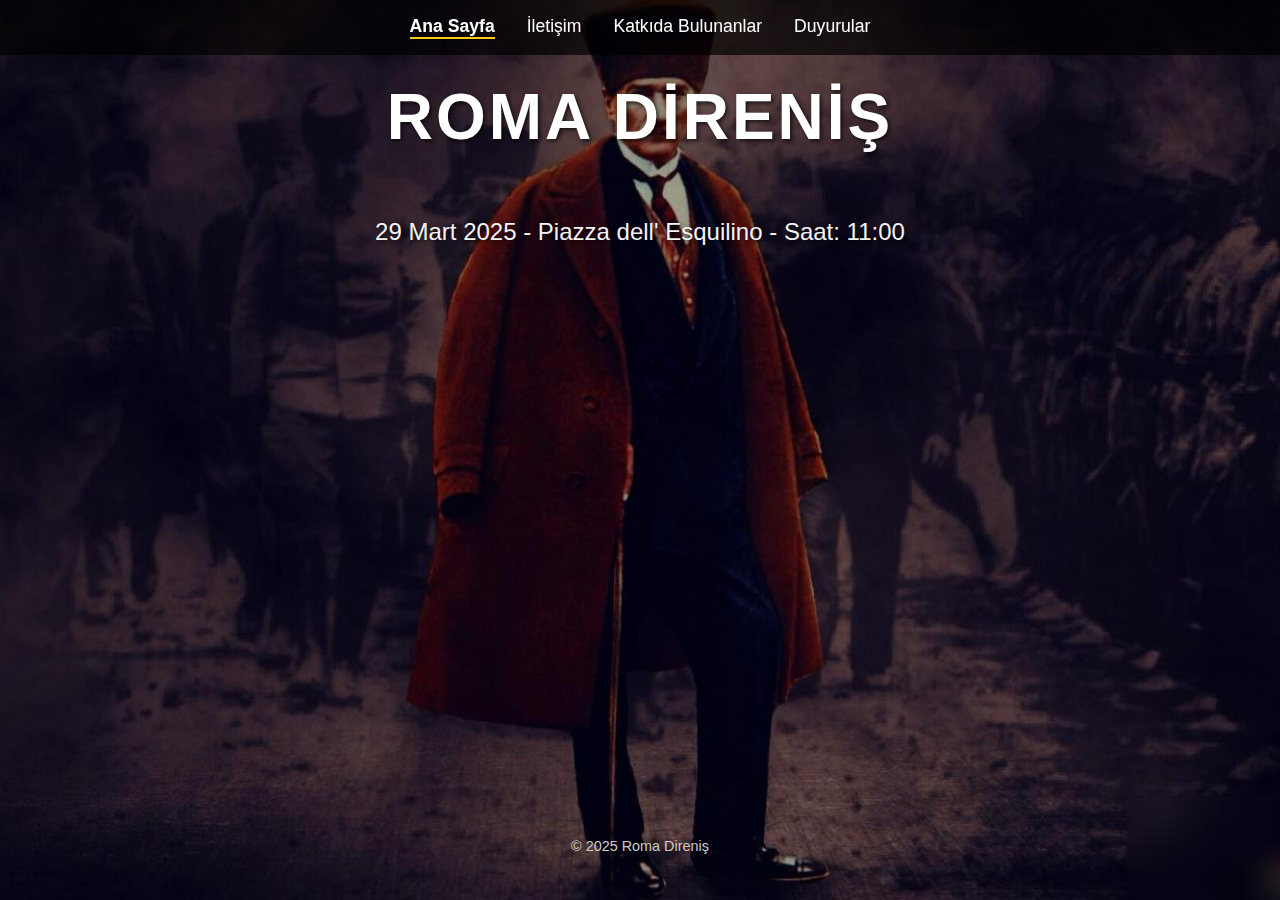
<file: index.html>
<!DOCTYPE html>
<html lang="tr">
<head>
  <meta charset="UTF-8" />
  <meta name="viewport" content="width=device-width, initial-scale=1.0" />
  <title>Roma Direniş</title>
  <link rel="stylesheet" href="style.css" />
</head>
<body>

    <div class="taskbar">
      <a href="index.html" class="active">Ana Sayfa</a>
      <a href="iletisim.html" class="">İletişim</a>
      <a href="katkida-bulunanlar.html" class="">Katkıda Bulunanlar</a>
      <a href="duyurular.html" class="">Duyurular</a>
    </div>
    



  <header>
    <h1>ROMA DİRENİŞ</h1>
  </header>

  <div id="countdown" class="countdown"></div>
  <p class="date-text">29 Mart 2025 - Piazza dell' Esquilino - Saat: 11:00</p>

  

  <footer>
    <p>© 2025 Roma Direniş</p>
  </footer>

  <script>
    const targetDate = new Date("2025-03-29T11:00:00").getTime();
    const countdown = document.getElementById("countdown");

    setInterval(() => {
      const now = new Date().getTime();
      const distance = targetDate - now;

      if (distance <= 0) {
        countdown.innerText = "Eylem başladı!";
        return;
      }

      const days = Math.floor(distance / (1000 * 60 * 60 * 24));
      const hours = Math.floor((distance % (1000 * 60 * 60 * 24)) / (1000 * 60 * 60));
      const minutes = Math.floor((distance % (1000 * 60 * 60)) / (1000 * 60));
      const seconds = Math.floor((distance % (1000 * 60)) / 1000);

      countdown.innerText = `${days}g ${hours}s ${minutes}d ${seconds}sn`;
    }, 1000);
  </script>
</body>
</html>
</file>
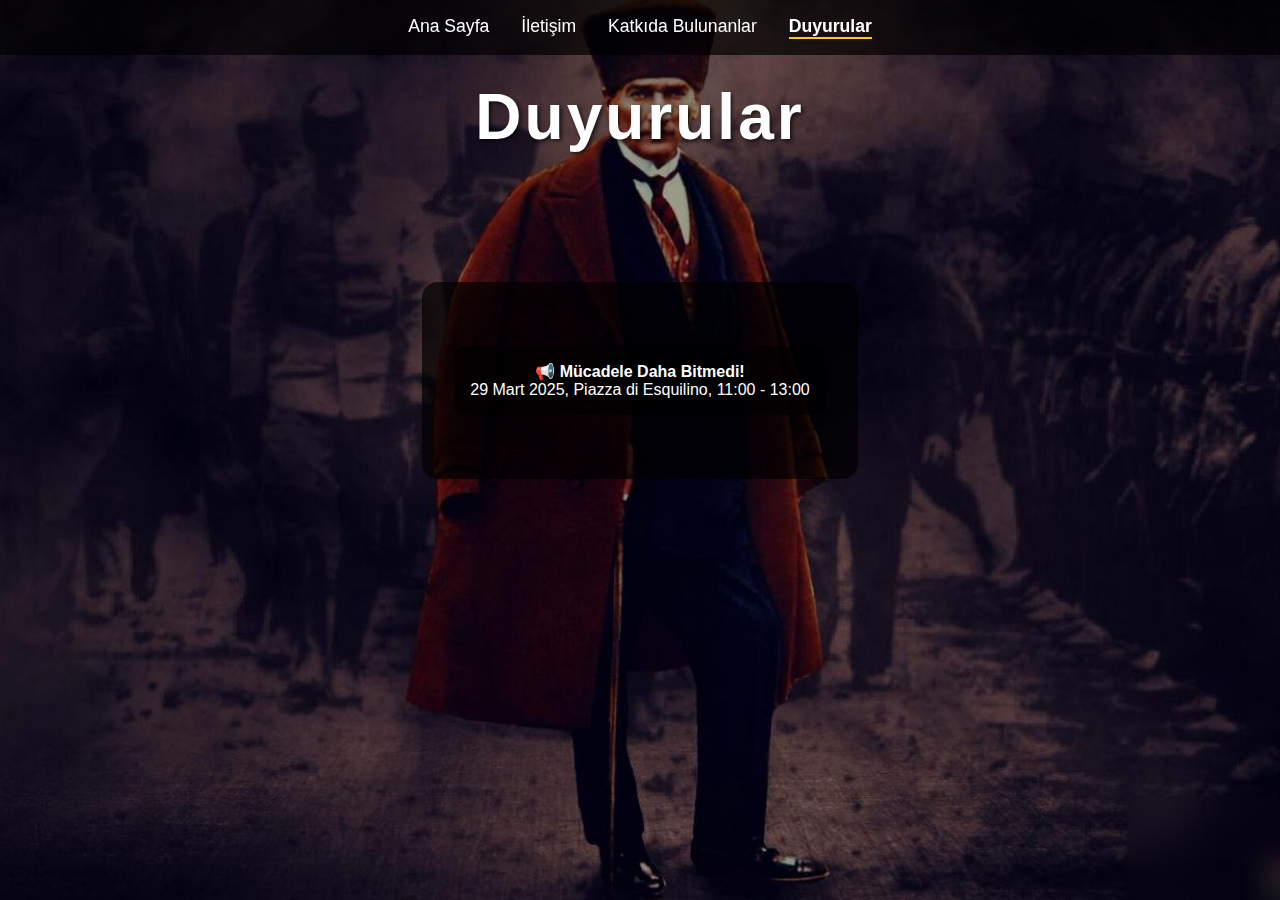
<file: duyurular.html>
<!DOCTYPE html>
<html lang="tr">
<head>
  <meta charset="UTF-8" />
  <meta name="viewport" content="width=device-width, initial-scale=1.0" />
  <title>Duyurular - Roma Direniş</title>
  <link rel="stylesheet" href="style.css" />
  <style>
    .announcement {
      background-color: rgba(0,0,0,0.6);
      border-radius: 10px;
      padding: 1rem;
      margin: 2rem auto;
      max-width: 600px;
      cursor: pointer;
      transition: background-color 0.3s;
    }

    .announcement:hover {
      background-color: rgba(255,255,255,0.1);
    }

    .modal {
      display: none;
      position: fixed;
      z-index: 999;
      left: 0;
      top: 0;
      width: 100%;
      height: 100%;
      overflow: auto;
      background-color: rgba(0,0,0,0.85);
    }

    .modal-content {
      background-color: #111;
      margin: 5% auto;
      padding: 1rem;
      border: 1px solid #888;
      width: 90%;
      max-width: 800px;
      border-radius: 10px;
      color: white;
      text-align: center;
    }

    .modal-content img {
      width: 100%;
      max-height: 500px;
      object-fit: contain;
      border-radius: 10px;
      margin-top: 1rem;
    }

    .close {
      color: #aaa;
      float: right;
      font-size: 28px;
      font-weight: bold;
    }

    .close:hover,
    .close:focus {
      color: white;
      text-decoration: none;
      cursor: pointer;
    }
  </style>
</head>
<body>
  <div class="taskbar">
    <a href="index.html">Ana Sayfa</a>
    <a href="iletisim.html">İletişim</a>
    <a href="katkida-bulunanlar.html">Katkıda Bulunanlar</a>
    <a href="duyurular.html" class="active">Duyurular</a>
  </div>

  <header>
    <h1>Duyurular</h1>
  </header>

  <div class="section">
    <div class="announcement" onclick="document.getElementById('modal').style.display='block'">
      📢 <strong>Mücadele Daha Bitmedi!</strong><br>
      29 Mart 2025, Piazza di Esquilino, 11:00 - 13:00
    </div>
  </div>

  <div id="modal" class="modal">
    <div class="modal-content">
      <span class="close" onclick="document.getElementById('modal').style.display='none'">&times;</span>
      <h2>MÜCADELE DAHA BİTMEDİ</h2>
      <p><strong>Nerede:</strong> Piazza di Esquilino, ROMA</p>
      <p><strong>Ne Zaman:</strong> 29 Mart 2025, 11:00 - 13:00</p>
      <p><strong></strong> Haklarımız için tekrar sokaktayız!</p>
      <img src="img/IMG_1448.jpg" alt="Mücadele Daha Bitmedi">
    </div>
  </div>

  <script>
    // Modal dışında tıklanınca kapansın
    window.onclick = function(event) {
      var modal = document.getElementById('modal');
      if (event.target == modal) {
        modal.style.display = "none";
      }
    }
  </script>
</body>
</html>
</file>
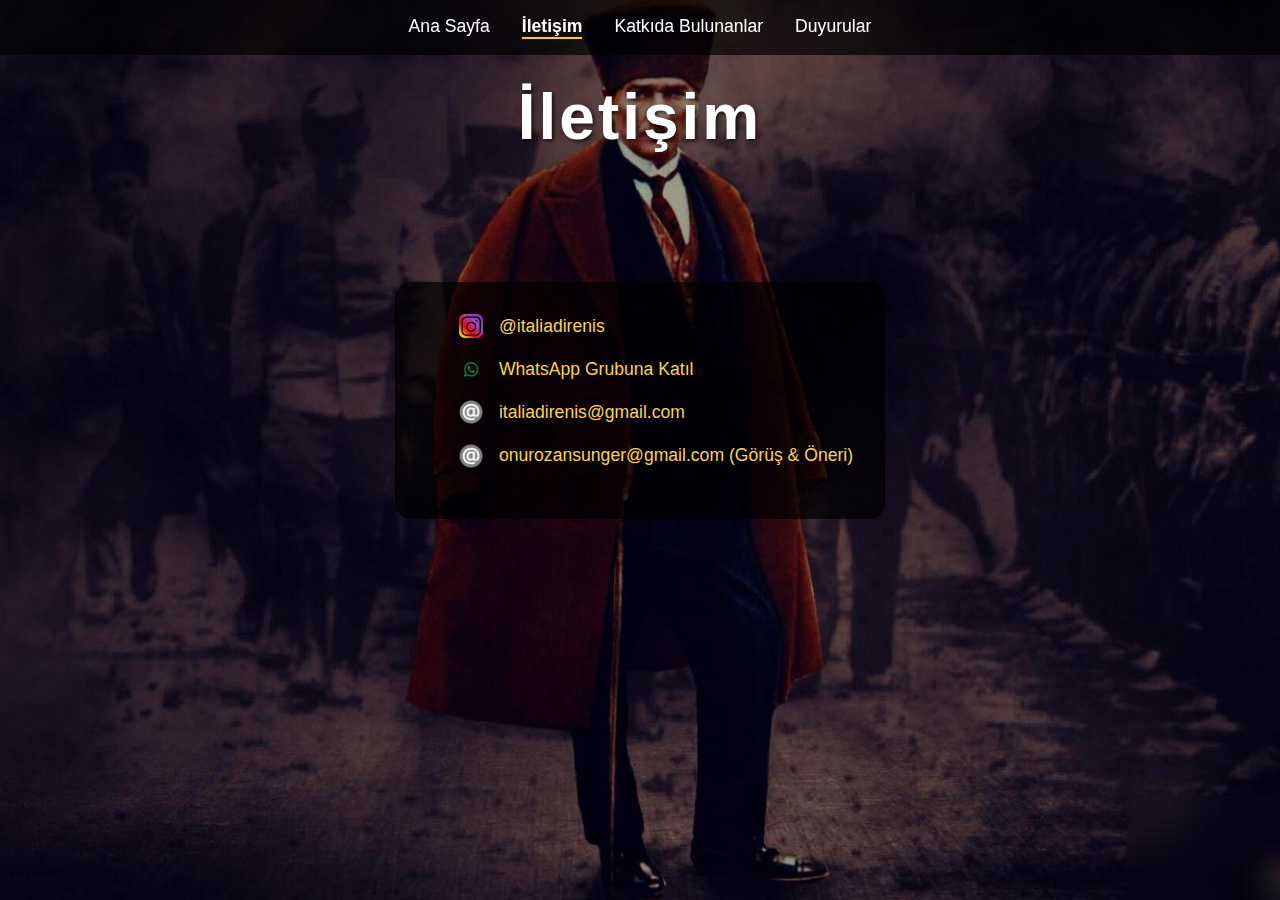
<file: iletisim.html>
<!DOCTYPE html>
<html lang="tr">
<head>
  <meta charset="UTF-8">
  <meta name="viewport" content="width=device-width, initial-scale=1.0">
  <title>İletişim - Roma Direniş</title>
  <link rel="stylesheet" href="style.css">
</head>
<body>

    <div class="taskbar">
      <a href="index.html" class="">Ana Sayfa</a>
      <a href="iletisim.html" class="active">İletişim</a>
      <a href="katkida-bulunanlar.html" class="">Katkıda Bulunanlar</a>
      <a href="duyurular.html" class="">Duyurular</a>
    </div>
    



  <header>
    <h1>İletişim</h1>
  </header>

  <div class="section">
    <div class="contact-item">
      <img src="img/instagram.png" alt="Instagram">
      <a href="https://www.instagram.com/italiadirenis" target="_blank">@italiadirenis</a>
    </div>
    <div class="contact-item">
      <img src="img/whatsapp.png" alt="WhatsApp">
      <a href="https://chat.whatsapp.com/GOuOXPT8tUzJGk9VZ8n7NK" target="_blank">WhatsApp Grubuna Katıl</a>
    </div>
    <div class="contact-item">
      <img src="img/email.png" alt="Mail">
      <a href="mailto:italiadirenis@gmail.com">italiadirenis@gmail.com</a>
    </div>
    <div class="contact-item">
      <img src="img/email.png" alt="Mail">
      <a href="mailto:onurozansunger@gmail.com">onurozansunger@gmail.com (Görüş & Öneri)</a>
    </div>
  </div>

  
</body>
</html>
</file>
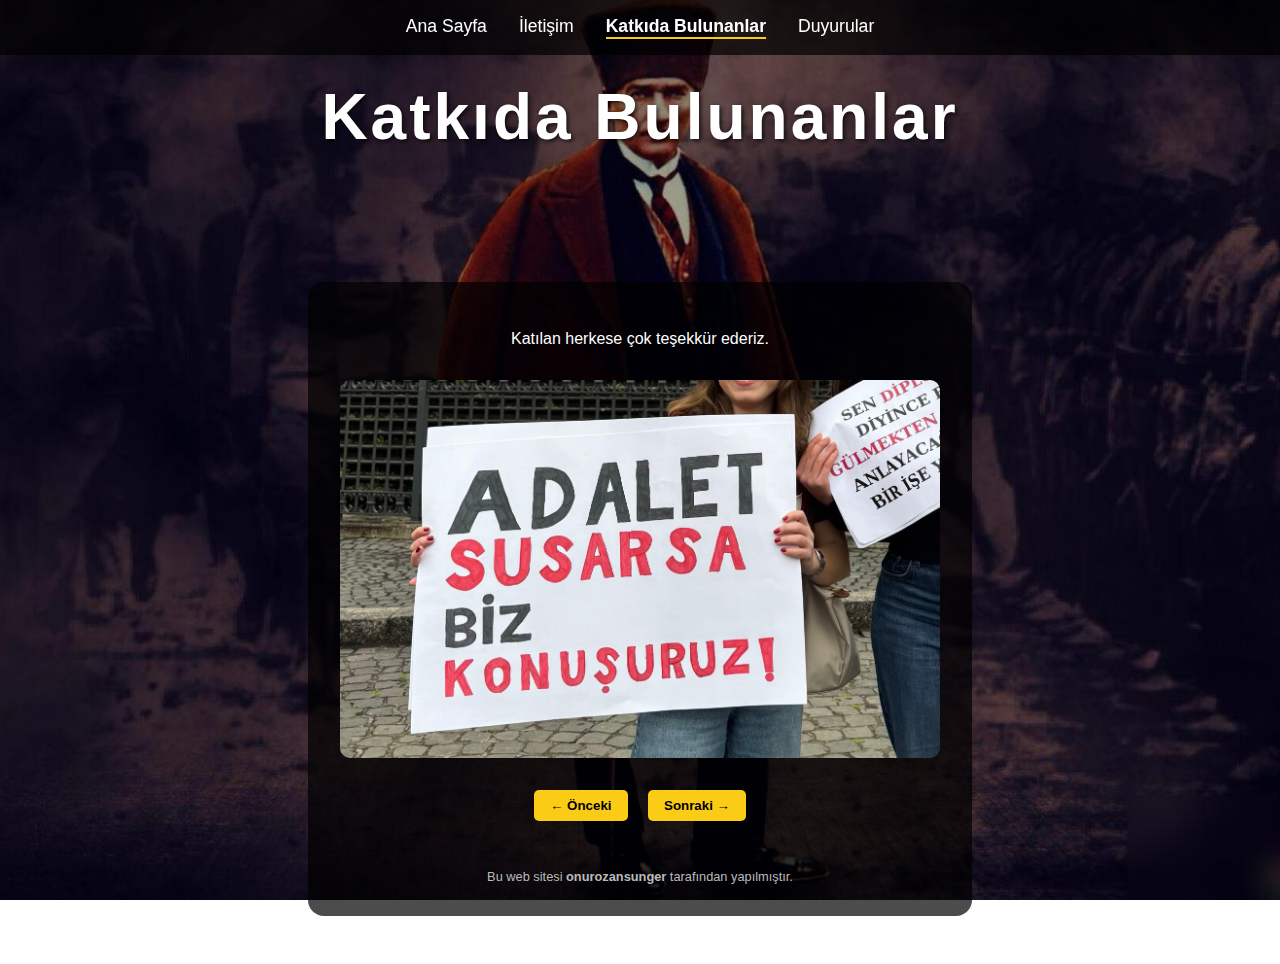
<file: katkida-bulunanlar.html>
<!DOCTYPE html>
<html lang="tr">
<head>
  <meta charset="UTF-8" />
  <meta name="viewport" content="width=device-width, initial-scale=1.0" />
  <title>Katkıda Bulunanlar - Roma Direniş</title>
  <link rel="stylesheet" href="style.css" />
</head>
<body>

    <div class="taskbar">
      <a href="index.html" class="">Ana Sayfa</a>
      <a href="iletisim.html" class="">İletişim</a>
      <a href="katkida-bulunanlar.html" class="active">Katkıda Bulunanlar</a>
      <a href="duyurular.html" class="">Duyurular</a>
    </div>
    



  <header>
    <h1>Katkıda Bulunanlar</h1>
  </header>

  <div class="section">
    <ul style="list-style: none; padding: 0;">
      <li>Katılan herkese çok teşekkür ederiz.</li>
    </ul>

    <div class="slider">
<img src="img/pankart1.jpg" class="active" alt="Pankart 1">
<img src="img/pankart2.jpg" class="" alt="Pankart 2">
<img src="img/pankart3.jpg" class="" alt="Pankart 3">
<img src="img/pankart4.jpg" class="" alt="Pankart 4">
<img src="img/pankart5.jpg" class="" alt="Pankart 5">
<img src="img/pankart6.jpg" class="" alt="Pankart 6">
<img src="img/pankart7.jpg" class="" alt="Pankart 7">
<img src="img/pankart8.jpg" class="" alt="Pankart 8">
<img src="img/pankart9.jpg" class="" alt="Pankart 9">
<img src="img/pankart10.jpg" class="" alt="Pankart 10">
<img src="img/pankart11.jpg" class="" alt="Pankart 11">
<img src="img/pankart12.jpg" class="" alt="Pankart 12">
    </div>
    <div class="slider-buttons">
      <button onclick="prevSlide()">← Önceki</button>
      <button onclick="nextSlide()">Sonraki →</button>
    </div>

    <div class="credit">
      Bu web sitesi <strong>onurozansunger</strong> tarafından yapılmıştır.
    </div>
  </div>

  

  <script>
    let currentSlide = 0;
    const slides = document.querySelectorAll('.slider img');

    function showSlide(index) {
      slides.forEach((slide, i) => {
        slide.classList.toggle('active', i === index);
      });
    }

    function nextSlide() {
      currentSlide = (currentSlide + 1) % slides.length;
      showSlide(currentSlide);
    }

    function prevSlide() {
      currentSlide = (currentSlide - 1 + slides.length) % slides.length;
      showSlide(currentSlide);
    }

    showSlide(currentSlide);
  </script>
</body>
</html>
</file>
<file: style.css>
body {
  margin: 0;
  padding: 0;
  font-family: 'Segoe UI', sans-serif;
  color: white;
  background: url('img/ataturk.jpeg') no-repeat center center fixed;
  background-size: cover;
  background-attachment: fixed;
  text-align: center;
  min-height: 100vh;
  display: flex;
  flex-direction: column;
}

header {
  padding: 5rem 1rem 2rem;
}

header h1 {
  font-size: 4rem;
  margin: 0;
  text-shadow: 2px 2px 4px rgba(0,0,0,0.7);
  letter-spacing: 3px;
}

#countdown {
  font-size: 3.5rem;
  font-weight: bold;
  margin-top: 1rem;
  color: white;
  text-shadow: 2px 2px 6px rgba(0,0,0,0.9);
}

.date-text {
  font-size: 1.5rem;
  margin-top: 1rem;
  color: #f3f3f3;
  text-shadow: 1px 1px 4px rgba(0,0,0,0.7);
  max-width: 80%;
  margin-left: auto;
  margin-right: auto;
}

.taskbar {
  position: fixed;
  top: 0;
  left: 0;
  width: 100%;
  background-color: rgba(0,0,0,0.7);
  display: flex;
  justify-content: center;
  gap: 2rem;
  padding: 1rem 0;
  z-index: 1000;
  font-size: 1.1rem;
}

.taskbar a {
  color: white;
  text-decoration: none;
  font-weight: 500;
  border-bottom: 2px solid transparent;
}

.taskbar a:hover {
  border-bottom: 2px solid white;
}

footer {
  margin-top: auto;
  padding: 2rem 1rem;
  font-size: 0.9rem;
  color: #ccc;
}

footer a {
  color: #aaa;
  text-decoration: none;
}
footer a:hover {
  text-decoration: underline;
}

.section {
  max-width: 900px;
  margin: 6rem auto 3rem;
  background-color: rgba(0, 0, 0, 0.7);
  padding: 2rem;
  border-radius: 1rem;
  text-align: center;
}

.slider {
  position: relative;
  width: 100%;
  max-width: 600px;
  margin: 2rem auto;
  min-height: 320px;
}

.slider img {
  width: 100%;
  border-radius: 10px;
  display: none;
  object-fit: contain;
  max-height: 100%;
}

.slider img.active {
  display: block;
}

.slider-buttons {
  margin-top: 0.5rem;
}

.slider-buttons button {
  background-color: #facc15;
  color: black;
  border: none;
  padding: 0.5rem 1rem;
  margin: 0 0.5rem;
  cursor: pointer;
  border-radius: 5px;
  font-weight: bold;
}

.credit {
  font-size: 0.8rem;
  color: #bbb;
  margin-top: 3rem;
}

.contact-item {
  display: flex;
  align-items: center;
  margin-bottom: 1.2rem;
  justify-content: flex-start;
  padding-left: 2rem;
}

.contact-item img {
  width: 24px;
  height: 24px;
  margin-right: 1rem;
  object-fit: contain;
}

.contact-item a {
  color: #fcd34d;
  font-size: 1.1rem;
  text-decoration: none;
}

.contact-item a:hover {
  text-decoration: underline;
}

.taskbar a.active {
  border-bottom: 2px solid #facc15;
  font-weight: bold;
}
</file>
